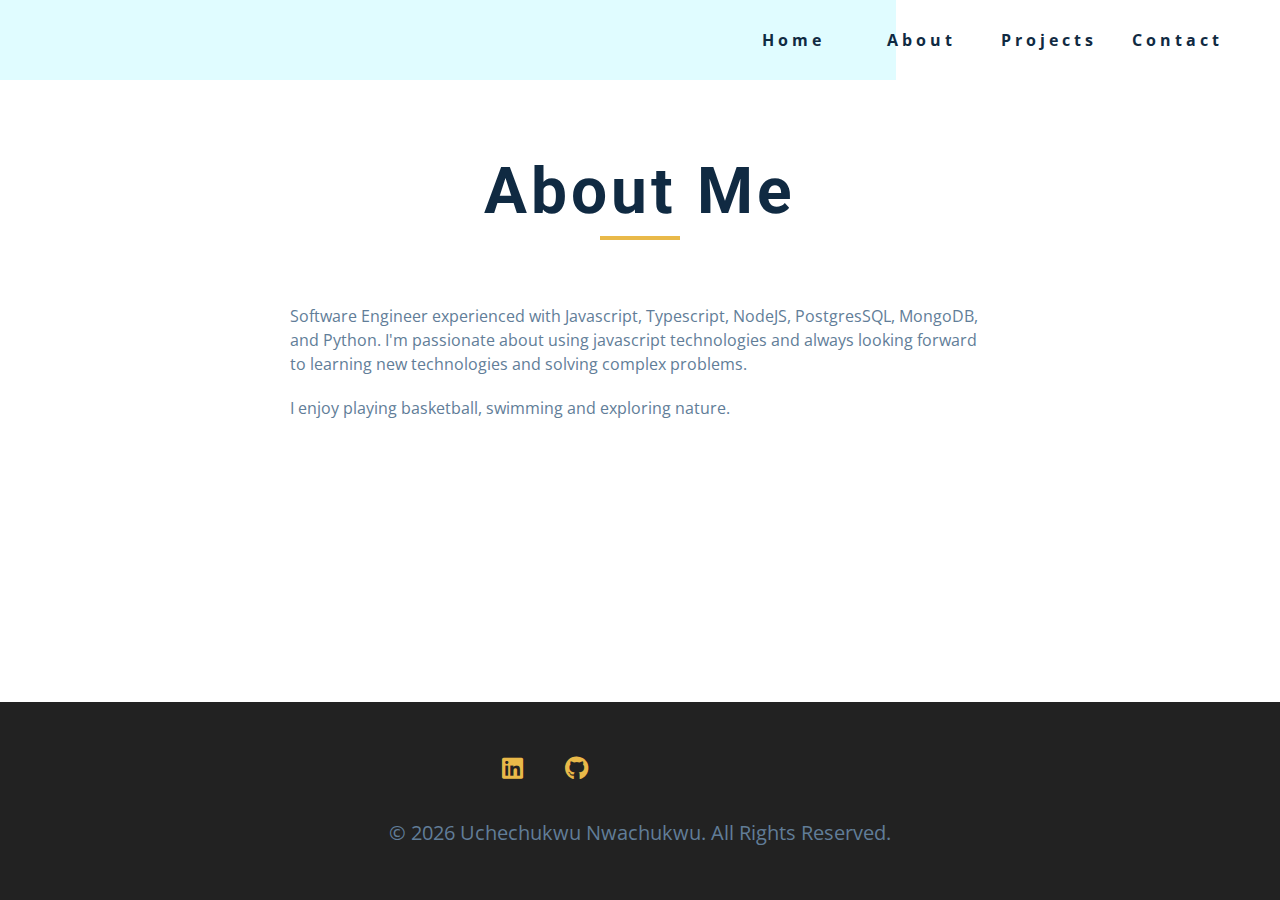
<file: about.html>
<!DOCTYPE html>
<html lang="en">
  <head>
    <meta charset="UTF-8" />
    <meta name="viewport" content="width=device-width, initial-scale=1.0" />
    <title>Uchechukwu Nwachukwu || About</title>
    <link
      rel="stylesheet"
      href="./fontawesome-free-5.12.1-web/css/all.min.css"
    />
    <!-- css -->
    <link rel="stylesheet" href="./css/styles.css" />
  </head>

  <body>
    <!-- navbar -->
    <nav class="nav" id="nav">
      <div class="nav-center">
        <!-- nav header -->
        <div class="nav-header">
          <button class="nav-btn" id="nav-btn">
            <i class="fas fa-bars"></i>
          </button>
        </div>
        <!-- nav links -->
        <ul class="nav-links">
          <li><a href="index.html">home</a></li>
          <li><a href="about.html">about</a></li>
          <li><a href="projects.html">projects</a></li>
          <li><a href="contact.html">contact</a></li>
        </ul>
      </div>
    </nav>
    <!-- end of navbar -->
    <!-- sidebar -->
    <aside class="sidebar" id="sidebar">
      <div>
        <button id="close-btn" class="close-btn">
          <i class="fas fa-times"></i>
        </button>
        <ul class="sidebar-links">
          <li><a href="index.html">home</a></li>
          <li><a href="about.html">about</a></li>
          <li><a href="projects.html">projects</a></li>
          <li><a href="contact.html">contact</a></li>
        </ul>
        <ul class="social-icons">
          <!-- single item -->
          <li>
            <a
              href="https://www.linkedin.com/in/uchechukwu-nwachukwu-5b3223b5/"
              class="social-icon"
            >
              <i class="fab fa-linkedin"></i>
            </a>
          </li>
          <li>
            <a href="https://github.com/jay055" class="social-icon">
              <i class="fab fa-github"></i>
            </a>
          </li>

          <!-- end of single item -->
        </ul>
      </div>
    </aside>
    <!-- end of sidebar -->

    <!-- ############## -->
    <!-- ############## -->
    <!-- ############## -->
    <!-- ############## -->

    <section class="section single-page">
      <!-- section title -->
      <div class="section-title">
        <h1>about me</h1>
        <div class="underline"></div>
      </div>
      <!--end of section title -->
      <div class="section-center page-info">
        <!-- about page -->
        <p>
          Software Engineer experienced with Javascript, Typescript, NodeJS,
          PostgresSQL, MongoDB, and Python. I'm passionate about using
          javascript technologies and always looking forward to learning new
          technologies and solving complex problems.
        </p>
        <p>I enjoy playing basketball, swimming and exploring nature.</p>
      </div>
    </section>
    <!-- ############## -->
    <!-- ############## -->
    <!-- ############## -->
    <!-- ############## -->

    <!-- footer -->
    <footer class="footer">
      <ul class="social-icons">
        <li>
          <a
            href="https://www.linkedin.com/in/uchechukwu-nwachukwu-5b3223b5/"
            class="social-icon"
          >
            <i class="fab fa-linkedin"></i>
          </a>
        </li>
        <li>
          <a href="https://github.com/jay055" class="social-icon">
            <i class="fab fa-github"></i>
          </a>
        </li>
      </ul>

      <p>
        &copy; <span id="date"></span> Uchechukwu Nwachukwu. All rights
        reserved.
      </p>
    </footer>
    <script src="./js/app.js"></script>
  </body>
</html>
</file>
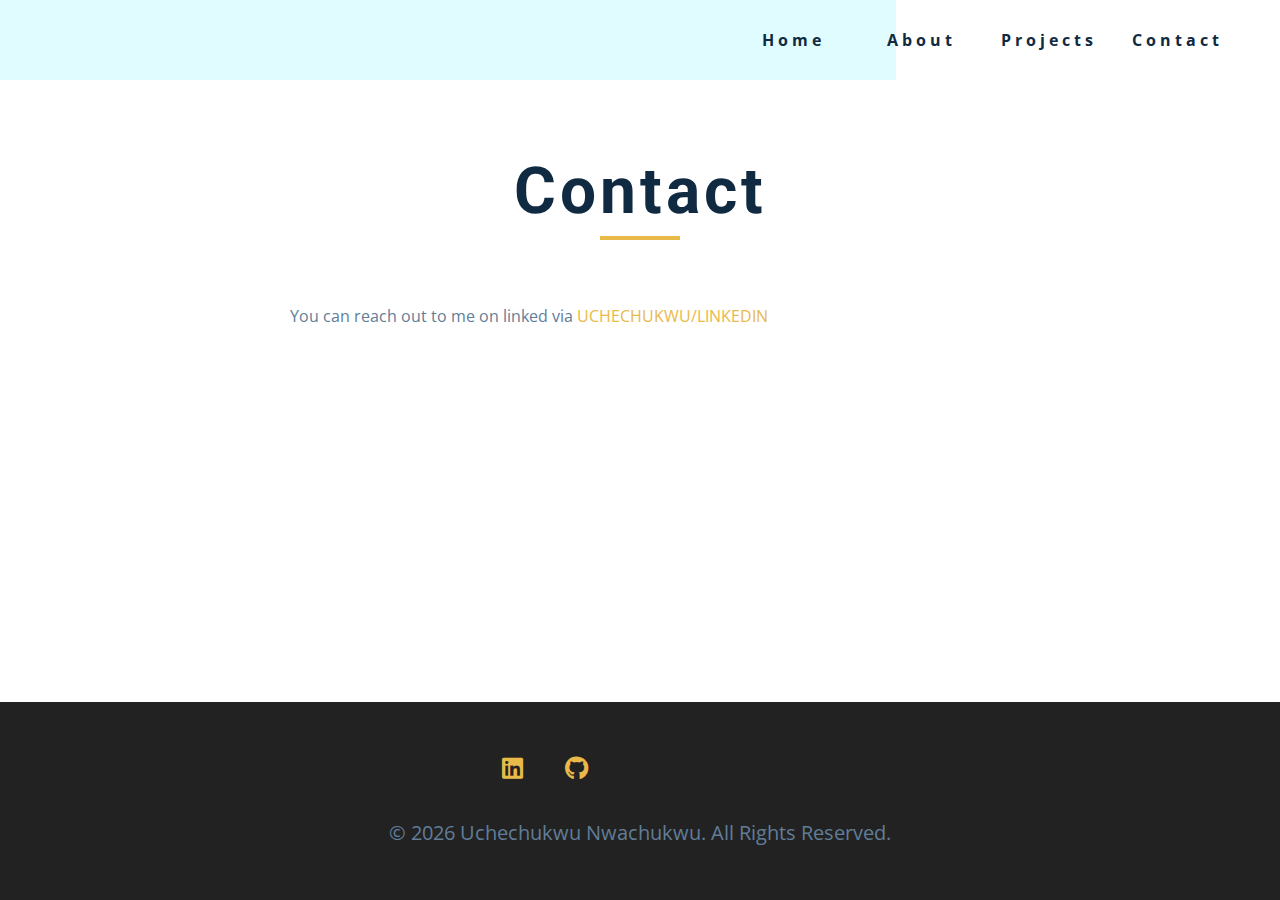
<file: contact.html>
<!DOCTYPE html>
<html lang="en">
  <head>
    <meta charset="UTF-8" />
    <meta name="viewport" content="width=device-width, initial-scale=1.0" />
    <title>Uchechukwu Nwachukwu || Contact</title>
    <link
      rel="stylesheet"
      href="./fontawesome-free-5.12.1-web/css/all.min.css"
    />
    <!-- css -->
    <link rel="stylesheet" href="./css/styles.css" />
  </head>

  <body>
    <!-- navbar -->
    <nav class="nav" id="nav">
      <div class="nav-center">
        <!-- nav header -->
        <div class="nav-header">
       
          <button class="nav-btn" id="nav-btn">
            <i class="fas fa-bars"></i>
          </button>
        </div>
        <!-- nav links -->
        <ul class="nav-links">
          <li><a href="index.html">home</a></li>
          <li><a href="about.html">about</a></li>
          <li><a href="projects.html">projects</a></li>
          <li><a href="contact.html">contact</a></li>
        </ul>
      </div>
    </nav>
    <!-- end of navbar -->
    <!-- sidebar -->
    <aside class="sidebar" id="sidebar">
      <div>
        <button id="close-btn" class="close-btn">
          <i class="fas fa-times"></i>
        </button>
        <ul class="sidebar-links">
          <li><a href="index.html">home</a></li>
          <li><a href="about.html">about</a></li>
          <li><a href="projects.html">projects</a></li>
          <li><a href="contact.html">contact</a></li>
        </ul>
        <ul class="social-icons">
          <!-- single item -->
          <li>
            <a href="https://www.linkedin.com/in/uchechukwu-nwachukwu-5b3223b5/" class="social-icon">
              <i class="fab fa-linkedin"></i>
            </a>
          </li>
          <li>
            <a href="https://github.com/jay055" class="social-icon">
              <i class="fab fa-github"></i>
            </a>
          </li>
         
          <!-- end of single item -->
        </ul>
      </div>
    </aside>
    <!-- end of sidebar -->

    <!-- ############## -->
    <!-- ############## -->
    <!-- ############## -->
    <!-- ############## -->

    <section class="section single-page">
      <!-- section title -->
      <div class="section-title">
        <h1>contact</h1>
        <div class="underline"></div>
      </div>
      <!--end of section title -->
      <div class="section-center page-info">
        <!-- contact page-->
        <p>
          You can reach out to me on linked via  
          <a href="https://www.linkedin.com/in/uchechukwu-nwachukwu-5b3223b5/">Uchechukwu/Linkedin</a>
         
          
        </p>
        <!-- <p>
          You can also reach me on Twitter at
          <a href="https://www.twitter.com">@your_social_media </a>
        </p> -->
      </div>
    </section>
    <!-- ############## -->
    <!-- ############## -->
    <!-- ############## -->
    <!-- ############## -->

    <!-- footer -->
    <footer class="footer">
      <ul class="social-icons">
        <!-- single item -->
        <li>
          <a href="https://www.linkedin.com/in/uchechukwu-nwachukwu-5b3223b5/" class="social-icon">
            <i class="fab fa-linkedin"></i>
          </a>
        </li>
        <li>
          <a href="https://github.com/jay055" class="social-icon">
            <i class="fab fa-github"></i>
          </a>
        </li>
       
        <!-- end of single item -->
  
      </ul>

      <p>&copy; <span id="date"></span> Uchechukwu Nwachukwu. All rights reserved.</p>
    </footer>
    <script src="./js/app.js"></script>
  </body>
</html>
</file>
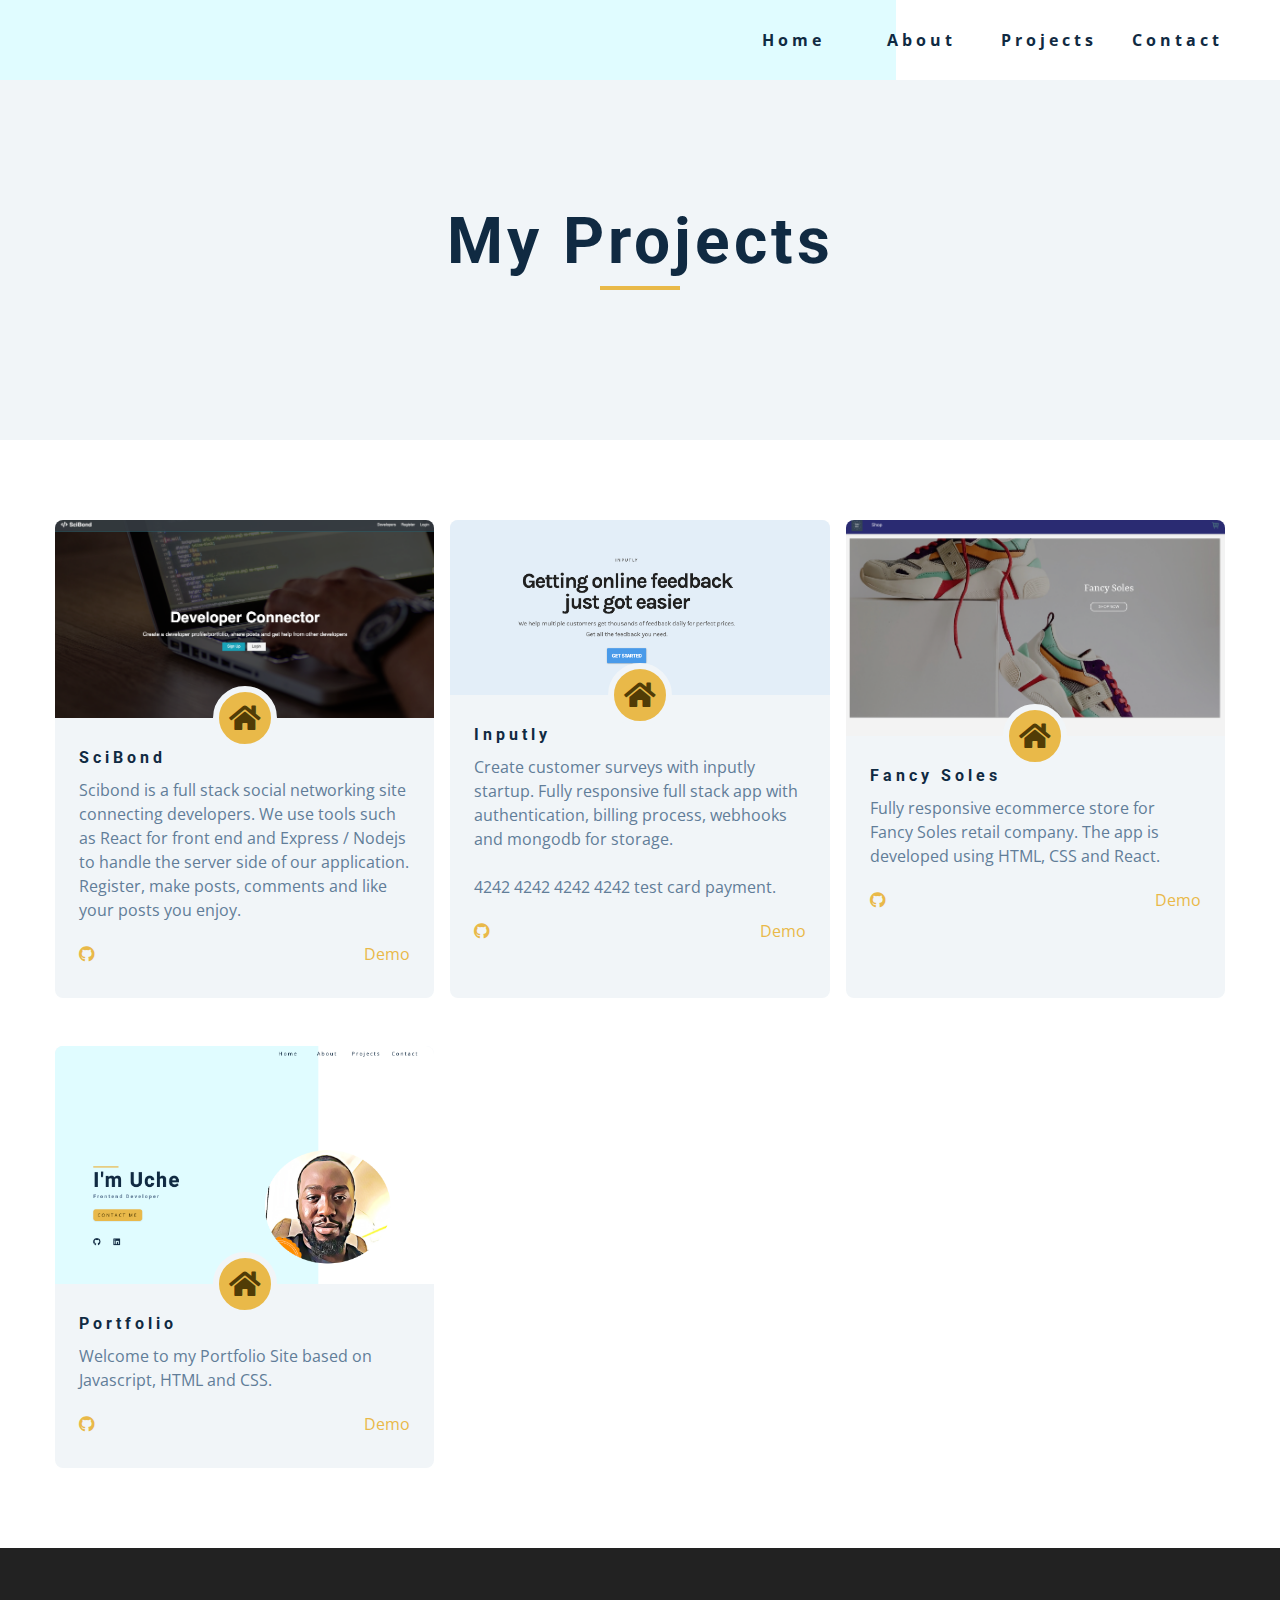
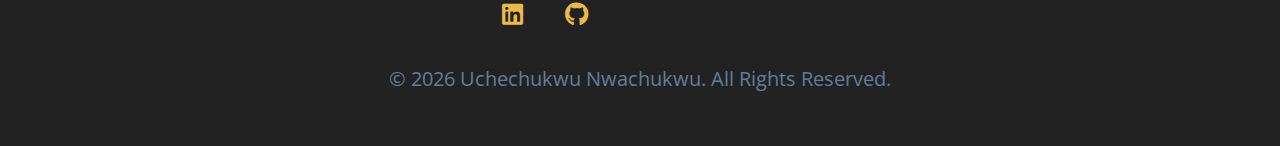
<file: projects.html>
<!DOCTYPE html>
<html lang="en">
  <head>
    <meta charset="UTF-8" />
    <meta name="viewport" content="width=device-width, initial-scale=1.0" />
    <title>Uchechukwu Nwachukwu || Projects</title>
    <link
      rel="stylesheet"
      href="./fontawesome-free-5.12.1-web/css/all.min.css"
    />
    <!-- css -->
    <link rel="stylesheet" href="./css/styles.css" />
  </head>

  <body>
    <!-- navbar -->
    <nav class="nav" id="nav">
      <div class="nav-center">
        <!-- nav header -->
        <div class="nav-header">
        
          <button class="nav-btn" id="nav-btn">
            <i class="fas fa-bars"></i>
          </button>
        </div>
        <!-- nav links -->
        <ul class="nav-links">
          <li><a href="index.html">home</a></li>
          <li><a href="about.html">about</a></li>
          <li><a href="projects.html">projects</a></li>
          <li><a href="contact.html">contact</a></li>
        </ul>
      </div>
    </nav>
    <!-- end of navbar -->
    <!-- sidebar -->
    <aside class="sidebar" id="sidebar">
      <div>
        <button id="close-btn" class="close-btn">
          <i class="fas fa-times"></i>
        </button>
        <ul class="sidebar-links">
          <li><a href="index.html">home</a></li>
          <li><a href="about.html">about</a></li>
          <li><a href="projects.html">projects</a></li>
          <li><a href="contact.html">contact</a></li>
        </ul>
        <ul class="social-icons">
          <!-- single item -->
          <li>
            <a href="https://www.linkedin.com/in/uchechukwu-nwachukwu-5b3223b5/" class="social-icon">
              <i class="fab fa-linkedin"></i>
            </a>
          </li>
          <li>
            <a href="https://github.com/jay055" class="social-icon">
              <i class="fab fa-github"></i>
            </a>
          </li>
         
          <!-- end of single item -->
        
        </ul>
      </div>
    </aside>
    <!-- end of sidebar -->

    <!-- ############## -->
    <!-- ############## -->
    <!-- ############## -->
    <!-- ############## -->
    <header class="projects-hero">
      <!-- section title -->
      <div class="section-title">
        <h1>my projects</h1>
        <div class="underline"></div>
      </div>
      <!--end of section title -->
    </header>
    <section class="section">
      <div class="section-center projects-page-center">
        <!-- single project -->
        <article class="single-project">
          <div class="project-container">
            <img src="./images/SciBond.png" alt="single project" />
            <a  href="https://scibond.herokuapp.com/" class="project-icon">
              <i class="fas fa-home"></i>
            </a>
          </div>
          <div class="project-details">
            <h4>SciBond</h4>
            <p>

            
             Scibond is a full stack social networking site connecting developers. We use tools such as React for front end and Express / Nodejs to handle the server side of our application. Register, make posts, comments and like your posts you enjoy. 
            </p>
            <div class="project-footer">
              <span>
                <a target="_blank" href="https://github.com/Jay055/SciBond"><i class="fab fa-github"></i></a>
              </span>
              <a target="_blank" href="https://scibond.herokuapp.com/">Demo</a>
         
            </div>
          </div>
        </article>
        <!-- end of single project -->


          <!-- single project -->
          <article class="single-project">
            <div class="project-container">
              <img src="./images/inputly.png" alt="single project" />
              <a target="_blank" href="https://inputly.herokuapp.com/" class="project-icon">
                <i class="fas fa-home"></i>
              </a>
            </div>
            <div class="project-details">
              <h4>Inputly</h4>
              <p>
  
             Create customer surveys with inputly startup. 
              Fully responsive full stack app with authentication, billing process, webhooks and  mongodb for storage.
              <br />
              <br />
               4242 4242 4242 4242 test card payment.
              </p>
              <div class="project-footer">
                <span>
                  <a target="_blank" href=" https://github.com/Jay055/Inputly"><i class="fab fa-github"></i></a>
                </span>
                <a target="_blank" href="https://inputly.herokuapp.com/">Demo</a>
           
              </div>
            </div>
          </article>
          <!-- end of single project -->


            <!-- single project -->
        <article class="single-project">
          <div class="project-container">
            <img src="./images/fancy-soles.png" alt="single project" />
            <a target="_blank" href="https://fancysoles.netlify.app/" class="project-icon">
              <i class="fas fa-home"></i>
            </a>
          </div>
          <div class="project-details">
            <h4>Fancy Soles</h4>
            <p>

            Fully responsive ecommerce store for Fancy Soles retail company. The app is developed using HTML, CSS and React. 
            </p>
            <div class="project-footer">
              <span>
                <a target="_blank" href="https://github.com/Jay055/FancySolesEcommerce"><i class="fab fa-github"></i></a>
              </span>
              <a target="_blank" href="https://fancysoles.netlify.app/">Demo</a>
         
            </div>
          </div>
        </article>
        <!-- end of single project -->


          <!-- single project -->
          <article class="single-project">
            <div class="project-container">
              <img src="./images/portfolio.png" alt="single project" />
              <a target="_blank" href="https://uchenwachukwu.netlify.app/" class="project-icon">
                <i class="fas fa-home"></i>
              </a>
            </div>
            <div class="project-details">
              <h4>Portfolio</h4>
              <p>
                Welcome to my Portfolio Site based on Javascript, HTML and CSS. 
              
                
              </p>
              <div class="project-footer">
                <span>
                  <a target="_blank" href="https://github.com/Jay055/MyPortfolioJS"><i class="fab fa-github"></i></a>
                </span>
                <a target="_blank" href="https://uchenwachukwu.netlify.app/">Demo</a>
           
              </div>
            </div>
          </article>
          <!-- end of single project -->
      </div>
    </section>
    <!-- ############## -->
    <!-- ############## -->
    <!-- ############## -->
    <!-- ############## -->

    <!-- footer -->
    <footer class="footer">
      <ul class="social-icons">
        <li>
          <a href="https://www.linkedin.com/in/uchechukwu-nwachukwu-5b3223b5/" class="social-icon">
            <i class="fab fa-linkedin"></i>
          </a>
        </li>
        <li>
          <a href="https://github.com/jay055" class="social-icon">
            <i class="fab fa-github"></i>
          </a>
        </li>
       
      </ul>

      <p>&copy; <span id="date"></span> Uchechukwu Nwachukwu. All rights reserved.</p>
    </footer>
    <script src="./js/app.js"></script>
  </body>
</html>
</file>
<file: css/styles.css>
/*
=============== 
Fonts
===============
*/
@import url("https://fonts.googleapis.com/css?family=Open+Sans|Roboto:400,700&display=swap");

/*
=============== 
Variables
===============
*/

:root {
  /* dark shades of primary color*/
  --clr-primary-1: hsl(43, 86%, 17%);
  --clr-primary-2: hsl(43, 77%, 27%);
  --clr-primary-3: hsl(43, 72%, 37%);
  --clr-primary-4: hsl(42, 63%, 48%);
  /* primary/main color */
  --clr-primary-5: hsl(42, 78%, 60%);
  /* lighter shades of primary color */
  --clr-primary-6: hsl(43, 89%, 70%);
  --clr-primary-7: hsl(43, 90%, 76%);
  --clr-primary-8: hsl(45, 86%, 81%);
  --clr-primary-9: hsl(45, 90%, 88%);
  --clr-primary-10: hsl(45, 100%, 96%);
  /* darkest grey - used for headings */
  --clr-grey-1: hsl(209, 61%, 16%);
  --clr-grey-2: hsl(211, 39%, 23%);
  --clr-grey-3: hsl(209, 34%, 30%);
  --clr-grey-4: hsl(209, 28%, 39%);
  /* grey used for paragraphs */
  --clr-grey-5: hsl(210, 22%, 49%);
  --clr-grey-6: hsl(209, 23%, 60%);
  --clr-grey-7: hsl(211, 27%, 70%);
  --clr-grey-8: hsl(210, 31%, 80%);
  --clr-grey-9: hsl(212, 33%, 89%);
  --clr-grey-10: hsl(210, 36%, 96%);
  --clr-white: #fff;
  --clr-grey: #F1F5F8;

  --ff-primary: "Roboto", sans-serif;
  --ff-secondary: "Open Sans", sans-serif;
  --transition: all 0.3s linear;
  --spacing: 0.25rem;
  --radius: 0.5rem;
  --light-shadow: 0 5px 15px rgba(0, 0, 0, 0.1);
  --dark-shadow: 0 5px 15px rgba(0, 0, 0, 0.2);
  --max-width: 1170px;
}
/*
=============== 
Global Styles
===============
*/

*,
::after,
::before {
  margin: 0;
  padding: 0;
  box-sizing: border-box;
}
body {
  font-family: var(--ff-secondary);
  background: var(--clr-white);
  
  color: var(--clr-grey-1);
  line-height: 1.5;
  font-size: 0.875rem;
}
ul {
  list-style-type: none;
}
a {
  text-decoration: none;
}
img:not(.nav-logo) {
  width: 100%;
  display: block;
}

h1,
h2,
h3,
h4 {
  letter-spacing: var(--spacing);
  text-transform: capitalize;
  line-height: 1.25;
  margin-bottom: 0.75rem;
  font-family: var(--ff-primary);
}
h1 {
  font-size: 3rem;
}
h2 {
  font-size: 2rem;
}
h3 {
  font-size: 1.25rem;
}
h4 {
  font-size: 0.875rem;
}
p {
  margin-bottom: 1.25rem;
  color: var(--clr-grey-5);
}
@media screen and (min-width: 800px) {
  h1 {
    font-size: 4rem;
  }
  h2 {
    font-size: 2.5rem;
  }
  h3 {
    font-size: 1.75rem;
  }
  h4 {
    font-size: 1rem;
  }
  body {
    font-size: 1rem;
  }
  h1,
  h2,
  h3,
  h4 {
    line-height: 1;
  }
}
/*  global classes */

.btn {
  text-transform: uppercase;
  background: var(--clr-primary-5);
  color: var(--clr-primary-1);
  padding: 0.375rem 0.75rem;
  letter-spacing: var(--spacing);
  display: inline-block;
  font-weight: 700;
  -webkit-transition: var(--transition);
  transition: var(--transition);
  font-size: 0.875rem;
  border: 2px solid transparent;
  cursor: pointer;
  box-shadow: 0 1px 3px rgba(0, 0, 0, 0.2);
  border-radius: var(--radius);

  
  
}
.btn:hover {
  color: var(--clr-primary-1);
  background: var(--clr-primary-7);
}
/* section */
.section {
  padding: 5rem 0;
}

.section-center {
  width: 90vw;
  margin: 0 auto;
  max-width: 1170px;
}
@media screen and (min-width: 992px) {
  .section-center {
    width: 95vw;
  }
}
/* added during recording */
.underline {
  width: 5rem;
  height: 0.25rem;
  margin-bottom: 1.25rem;
  background: var(--clr-primary-5);
  margin-left: auto;
  margin-right: auto;
}
.section-title {
  margin-bottom: 4rem;
  text-align: center;
}
.bg-grey {
  background: var(--clr-grey-10);
}
/*
=============== 
Navbar
===============
*/
.nav-links {
  display: none;
}
.nav {
  height: 5rem;
  padding: 1rem;
  display: grid;
  -webkit-box-align: center;
  align-items: center;
  -webkit-transition: var(--transition);
  transition: var(--transition);
}
.nav-center {
  width: 100%;
  max-width: 1170px;
  margin: 0 auto;
}
.nav-header {
  display: grid;
  grid-template-columns: auto 1fr;
  -webkit-box-align: center;
  align-items: center;
}
.nav-btn {
  background: transparent;
  border-color: transparent;
  color: var(--clr-primary-5);
  font-size: 2rem;
  cursor: pointer;
  justify-self: end;
}
@media screen and (min-width: 768px) {
  .nav {
    /* background: white; */
    background: linear-gradient(90deg, #E0FCFF 70%, #FFFFFF 35%);
  }
  .nav-btn {
    display: none;
  }
  .nav-links {
    display: grid;
    grid-template-columns: repeat(4, 1fr);
    justify-items: center;
    -webkit-column-gap: 2rem;
    -moz-column-gap: 2rem;
    column-gap: 2rem;
    justify-self: end;
  }
  .nav-links a {
    text-transform: capitalize;
    color: var(--clr-grey-1);
    font-weight: bold;
    letter-spacing: var(--spacing);
    -webkit-transition: var(--transition);
    transition: var(--transition);
  }
  .nav-links a:hover {
    color: var(--clr-primary-5);
  }
  .nav-center {
    display: grid;
    grid-template-columns: auto 1fr;
    -webkit-box-align: center;
    align-items: center;
  }
}
/* fixed navbar */
.navbar-fixed {
  position: fixed;
  top: 0;
  left: 0;
  width: 100%;
  background: var(--clr-white);
  z-index: 2;
  box-shadow: var(--light-shadow);
}
/*
=============== 
Sidebar
===============
*/
.sidebar {
  position: fixed;
  top: 0;
  left: 0;
  width: 100%;
  height: 100%;
  background: var(--clr-grey-10);
  z-index: 4;
  display: grid;
  /* align-items: center;
  justify-content: center; */
  place-items: center;
  -webkit-transition: var(--transition);
  transition: var(--transition);
  /* add later */
  -webkit-transform: translateX(-100%);
  transform: translateX(-100%);
}
/* toggle sidebar */
.show-sidebar {
  -webkit-transform: translateX(0);
  transform: translateX(0);
}
.sidebar-links {
  text-align: center;
}
.sidebar-links a {
  font-size: 2rem;
  text-transform: capitalize;
  -webkit-transition: var(--transition);
  transition: var(--transition);
  color: var(--clr-grey-5);
  letter-spacing: var(--spacing);
  display: inline-block;
  margin-bottom: 1.5rem;
}
.sidebar-links a:hover {
  color: var(--clr-primary-5);
}
.social-icons {
  display: grid;
  margin-top: 3rem;
  width: 20rem;
  grid-template-columns: repeat(5, 1fr);
  justify-items: center;
}
.social-icon {
  font-size: 1.5rem;
  color: var(--clr-grey-1);
  -webkit-transition: var(--transition);
  transition: var(--transition);
}
.social-icon:hover {
  color: var(--clr-primary-5);
}
.close-btn {
  position: absolute;
  top: 1rem;
  right: 1rem;
  font-size: 3rem;
  background: transparent;
  border: transparent;
  -webkit-transition: var(--transition);
  transition: var(--transition);
  color: #bb2525;
  cursor: pointer;
}
.close-btn:hover {
  color: #e66b6b;
}
/*
=============== 
Hero
===============
*/
/* underline added to globals */
.hero .underline {
  margin-bottom: 0.5rem;
  margin-left: 0;
}
.hero-img {
  display: none;
}
.hero {
  /* background: var(--clr-primary-10); */

  background: linear-gradient(90deg, #E0FCFF 70%, #FFFFFF 35%);
  

}
.hero-center {
  min-height: calc(100vh - 5rem);
  display: grid;
  place-items: center;
}
.hero-info h4 {
  color: var(--clr-grey-5);
}
.hero-icons {
  justify-items: start;
}
.hero-btn {
  margin-top: 1.25rem;
}
@media screen and (min-width: 992px) {
  .hero-img {
    display: block;
    position: relative;
  }
  .hero-center {
    grid-template-columns: 1fr 1fr;
  }


  /* .about-img::before */
  .hero-img::before
   {
    content: "";
    position: absolute;
    width: 100%;
    height: 100%;
    
    top: 2rem;
    right: -2rem;
  
  }
}
.hero-photo {
  max-width: 25rem;
  max-height: 30rem;
  -o-object-fit: cover;
  object-fit: cover;
  border-radius: 50%;
  position: relative;

}
/*
=============== 
About
===============
*/
/* section title added to globals */
.about-title {
  text-align: center;
  margin-bottom: 2rem;
}


/* .about-center { */
  /* display: grid; */
  /* gap: 3rem 2rem; */
/* } */
/* .about-img {
  justify-self: center;
} */

.about-info {
 text-align: center;  
}
.about-info p { 
  text-align: left;
}

@media screen and (min-width: 992px) {
  .about-center {
    grid-template-columns: 1fr 1fr;
  }
  /* .about-img {
    position: relative;
  }
  .about-img::before {
    left: -2rem;
  } */
  .about-info {
    align-self: center;
    text-align: center;
    
    
  }
  .about-info p { 
    text-align: left;
  }
}


/*
=============== 
Services
===============
*/
/* bg-grey in globals */
.service {
  background: var(--clr-white);
  padding: 3rem 1.5rem;
  margin-bottom: 2rem;
  border-radius: var(--radius);
  text-align: center;
  -webkit-transition: var(--transition);
  transition: var(--transition);
}
.service-icon {
  font-size: 2rem;
  margin-bottom: 1.5rem;
}
.service .underline {
  width: 3rem;
  height: 0.12rem;
  -webkit-transition: var(--transition);
  transition: var(--transition);
}
.service p {
  -webkit-transition: var(--transition);
  transition: var(--transition);
}
.service:hover {
  background: var(--clr-primary-5);
  color: var(--clr-white);
}
.service:hover p {
  color: var(--clr-white);
}
.service:hover .underline {
  background: var(--clr-white);
}
@media screen and (min-width: 676px) {
  .services-center {
    display: grid;
    grid-template-columns: 1fr 1fr;
    -webkit-column-gap: 2rem;
    -moz-column-gap: 2rem;
    column-gap: 2rem;
  }
}
@media screen and (min-width: 992px) {
  .services-center {
    grid-template-columns: 1fr 1fr 1fr;
  }
}
/* talk about small screen 
without grid different setup */
/*
=============== 
Projects
===============
*/
.projects-text {
  width: 85vw;
  max-width: 30rem;
  margin: 0 auto;
}
.project {
  position: relative;
  background: var(--clr-primary-5);
  border-radius: var(--radius);
  margin-bottom: 2rem;
}
.project-info {
  text-align: center;
  color: var(--clr-white);
  position: absolute;
  top: 50%;
  left: 50%;
  -webkit-transform: translate(-50%, -50%);
  transform: translate(-50%, -50%);
  -webkit-transition: var(--transition);
  transition: var(--transition);
  opacity: 0;
}
.project-info p {
  text-transform: capitalize;
  color: var(--clr-white);
}
.project:hover .project-info {
  opacity: 1;
}
.project-img {
  -webkit-transition: var(--transition);
  transition: var(--transition);
  border-radius: var(--radius);
  height: 15rem;
  -o-object-fit: cover;
  object-fit: cover;
}
.project:hover .project-img {
  opacity: 0.1;
}
.project::after {
  content: "";
  position: absolute;
  top: 0;
  left: 0;
  width: 100%;
  height: 100%;
  border: 0.25rem solid var(--clr-white);
  border-radius: var(--radius);
  -webkit-transition: var(--transition);
  transition: var(--transition);
  opacity: 0;
}
.project:hover::after {
  opacity: 1;
  -webkit-transform: scale(0.8);
  transform: scale(0.8);
}
@media screen and (min-width: 676px) {
  .projects-center {
    display: grid;
    grid-template-columns: 1fr 1fr;
    -webkit-column-gap: 2rem;
    -moz-column-gap: 2rem;
    column-gap: 2rem;
  }
}
@media screen and (min-width: 992px) {
  .projects-center {
    grid-template-columns: repeat(3, 1fr);
  }
}
@media screen and (min-width: 1170px) {
  .projects-center {
    grid-template-rows: 200px 200px;
    gap: 1rem;
    grid-template-areas:
      "a b b"
      "a c d";
  }
  .project-img {
    height: 100%;
  }
  .project {
    height: 100%;
  }
  .project-1 {
    grid-area: a;
  }
  .project-2 {
    grid-area: b;
  }
  .project-3 {
    grid-area: c;
  }
  .project-4 {
    grid-area: d;
  }
}
/*
=============== 
Connect
===============
*/
.connect {
  min-height: 40vh;
  position: relative;
  padding: 10rem 0 5rem 0;
  margin: 5rem 0;
}
.video-container {
  position: absolute;
  top: 0;
  left: 0;
  width: 100%;
  height: 100%;
  -o-object-fit: cover;
  object-fit: cover;
  z-index: -2;
}
.connect::after {
  content: "";
  position: absolute;
  top: 0;
  left: 0;
  width: 100%;
  height: 100%;
  background: var(--clr-white);
  /* background: rgba(0, 0, 0, 0.6); */
  opacity: 0.7;
  z-index: -1;
}
.connect {
  display: grid;
  place-items: center;
}
.video-banner .section-title {
  margin-bottom: 2rem;
}
.video-text {
  max-width: 30rem;
}
.video-banner {
  background: var(--clr-primary-10);
  padding: 3rem 5rem 12rem 5rem;
  text-align: center;

  -webkit-clip-path: polygon(
    0% 0%,
    100% 0%,
    100% 75%,
    75% 75%,
    75% 100%,
    50% 75%,
    0% 75%
  );
  clip-path: polygon(
    0% 0%,
    100% 0%,
    100% 75%,
    75% 75%,
    75% 100%,
    50% 75%,
    0% 75%
  );
}
.connect {
  -webkit-clip-path: polygon(
    50% 0%,
    100% 10%,
    100% 90%,
    50% 100%,
    0 90%,
    0 10%
  );
  clip-path: polygon(50% 0%, 100% 10%, 100% 90%, 50% 100%, 0 90%, 0 10%);
}
/*
=============== 
Skills
===============
*/
@media screen and (min-width: 768px) {
  .skills-center {
    display: grid;
    grid-template-columns: 1fr 1fr;
    -webkit-column-gap: 2rem;
    -moz-column-gap: 2rem;
    column-gap: 2rem;
  }
}
.skills {
  background: var(--clr-primary-9);
}
.skills h3 {
  margin: 1.5rem 0;
  color: var(--clr-primary-1);
}
.skill {
  margin-bottom: 1.25rem;
}
.skill p {
  margin-bottom: 0.5rem;
  text-transform: capitalize;
  color: var(--clr-primary-1);
}
.skill-container {
  background: var(--clr-white);
  height: 1rem;
  width: 100%;
  border-radius: var(--radius);
  position: relative;
}
.skill-value {
  position: absolute;
  top: 0;
  left: 0;
  background: var(--clr-primary-5);
  height: 100%;
  width: 50%;
  border-radius: var(--radius);
}
.value-70 {
  width: 70%;
}
.value-80 {
  width: 80%;
}
.skill-text {
  position: absolute;
  top: -2rem;
  left: 50%;
  -webkit-transform: translateX(-50%);
  transform: translateX(-50%);
}
.skill-text-70 {
  left: 70%;
}
.skill-text-80 {
  left: 80%;
}
/*
=============== 
Timeline
===============
*/
.timeline-center {
  width: 80vw;
  max-width: 40rem;
}
.timeline-item {
  border-top: 2px dashed var(--clr-primary-5);
  margin: 0;
  padding: 4rem 2rem;
  position: relative;
}
.timeline p {
  margin-bottom: 0;
}
.timeline-item:nth-child(even) {
  border-left: 2px dashed var(--clr-primary-5);
  border-top-left-radius: 2rem;
  border-bottom-left-radius: 2rem;

  margin-right: 2rem;
  padding-right: 0;
}
.timeline-item:nth-child(odd) {
  border-right: 2px dashed var(--clr-primary-5);
  border-top-right-radius: 2rem;
  border-bottom-right-radius: 2rem;
  margin-left: 2rem;
  padding-left: 0;
}
.timeline-item:first-child {
  border-top: 0;
  border-top-right-radius: 0;
}
.timeline-item:last-child {
  border-bottom-left-radius: 0;
}
.number {
  position: absolute;
  top: 50%;
  -webkit-transform: translate(-50%, -50%);
  transform: translate(-50%, -50%);
  margin-bottom: 0;
  background: var(--clr-primary-5);
  width: 2rem;
  height: 2rem;
  border-radius: 50%;
  display: grid;
  place-items: center;
  color: var(--clr-primary-1);
  font-weight: bold;
}
.timeline-item:nth-child(even) .number {
  left: 0;
}
.timeline-item:nth-child(odd) .number {
  right: 0;
  -webkit-transform: translate(50%, -50%);
  transform: translate(50%, -50%);
}
/*
=============== 
Blog
===============
*/
.blog {
  background: var(--clr-grey-10);
}
.card {
  height: 27rem;
  position: relative;
  /* talk later */
  -webkit-perspective: 1500px;
  perspective: 1500px;
}
.card-side {
  -webkit-transition: all 2s linear;
  transition: all 2s linear;
  -webkit-backface-visibility: hidden;
  backface-visibility: hidden;
  position: absolute;
  top: 0;
  left: 0;
  width: 100%;
  height: 100%;
  border-radius: var(--radius);
  -webkit-transform: translate3d(0, 0, 0);
  visibility: visible;
}
.card-front {
  background: var(--clr-white);
}
.card-back {
  background: var(--clr-primary-10);
  -webkit-transform: rotateY(180deg);
  transform: rotateY(180deg);
  display: grid;
  place-items: center;
}
.card:hover .card-front {
  -webkit-transform: rotateY(-180deg);
  transform: rotateY(-180deg);
}
.card:hover .card-back {
  -webkit-transform: rotateY(0);
  transform: rotateY(0);
}
/* rest of the styles */
.card-info {
  padding: 1rem 1.5rem;
}
.card-front img {
  height: 13rem;
  -o-object-fit: cover;
  object-fit: cover;
  border-top-left-radius: var(--radius);
  border-top-right-radius: var(--radius);
}
.card-footer {
  display: grid;
  grid-template-columns: auto 1fr;
  -webkit-box-align: center;
  align-items: center;
}
.card-footer img {
  width: 2rem;
  height: 2rem;
  -o-object-fit: cover;
  object-fit: cover;
  border-radius: 50%;
}
.card-footer p {
  margin-bottom: 0;
  text-transform: uppercase;
  justify-self: end;
  color: var(--clr-primary-5);
  font-size: 0.85rem;
}
.blog-center {
  display: grid;
  grid-template-columns: repeat(auto-fill, minmax(330px, 1fr));
  gap: 3rem 1rem;
}
/*
=============== 
Footer
===============
*/
.footer {
  padding-bottom: 2rem;
  background: #222;
  display: grid;
  place-items: center;
  
}
.footer .social-icons {
  margin-bottom: 2rem;
}
.footer .social-icon {
  color: var(--clr-primary-5);
}
.footer .social-icon:hover {
  color: var(--clr-primary-10);
}
.footer p {
  font-size: 1.25rem;
  text-transform: capitalize;
}
/*
=============== 
Single Page
===============
*/
.single-page {
  background: var(--clr-white);
  min-height: calc(100vh - 5rem - 198px);
}
.page-info {
  max-width: 700px;
}
.page-info a {
  text-transform: uppercase;
  color: var(--clr-primary-5);
  -webkit-transition: var(--transition);
  transition: var(--transition);
}
.page-info a:hover {
  color: var(--clr-primary-1);
}

/*
=============== 
Products Page
===============
*/
.projects-hero {
  height: 40vh;
  background: var(--clr-grey-10);
  display: grid;
  place-items: center;
}
.projects-hero .section-title {
  margin-bottom: 0;
}
.single-project {
  background: var(--clr-grey-10);
  border-radius: var(--radius);
}
.project-container img {
  border-top-left-radius: var(--radius);
  border-top-right-radius: var(--radius);
  /* height: 25rem; */
  width: rem;
}
.project-container {
  position: relative;
}
.project-icon {
  position: absolute;
  font-size: 1.75rem;
  bottom: 0;
  left: 50%;
  -webkit-transform: translate(-50%, 50%);
  transform: translate(-50%, 50%);
  width: 4rem;
  height: 4rem;
  display: grid;
  place-items: center;
  background: var(--clr-primary-5);
  border-radius: 50%;
  color: var(--clr-primary-1);
  border: 0.375rem solid var(--clr-grey-10);
}
.project-details {
  padding: 2rem 1.5rem;
}
.project-footer {
  display: grid;
  grid-template-columns: 1fr 1fr;
  color: var(--clr-primary-5);
}
.project-footer a {
  color: var(--clr-primary-5);
  text-transform: capitalize;
  -webkit-transition: var(--transition);
  transition: var(--transition);
  justify-self: end;
}
.project-footer a:hover {
  color: var(--clr-primary-1);
}
.projects-page-center {
  display: grid;
  grid-template-columns: repeat(auto-fill, minmax(330px, 1fr));
  gap: 3rem 1rem;
}
</file>
